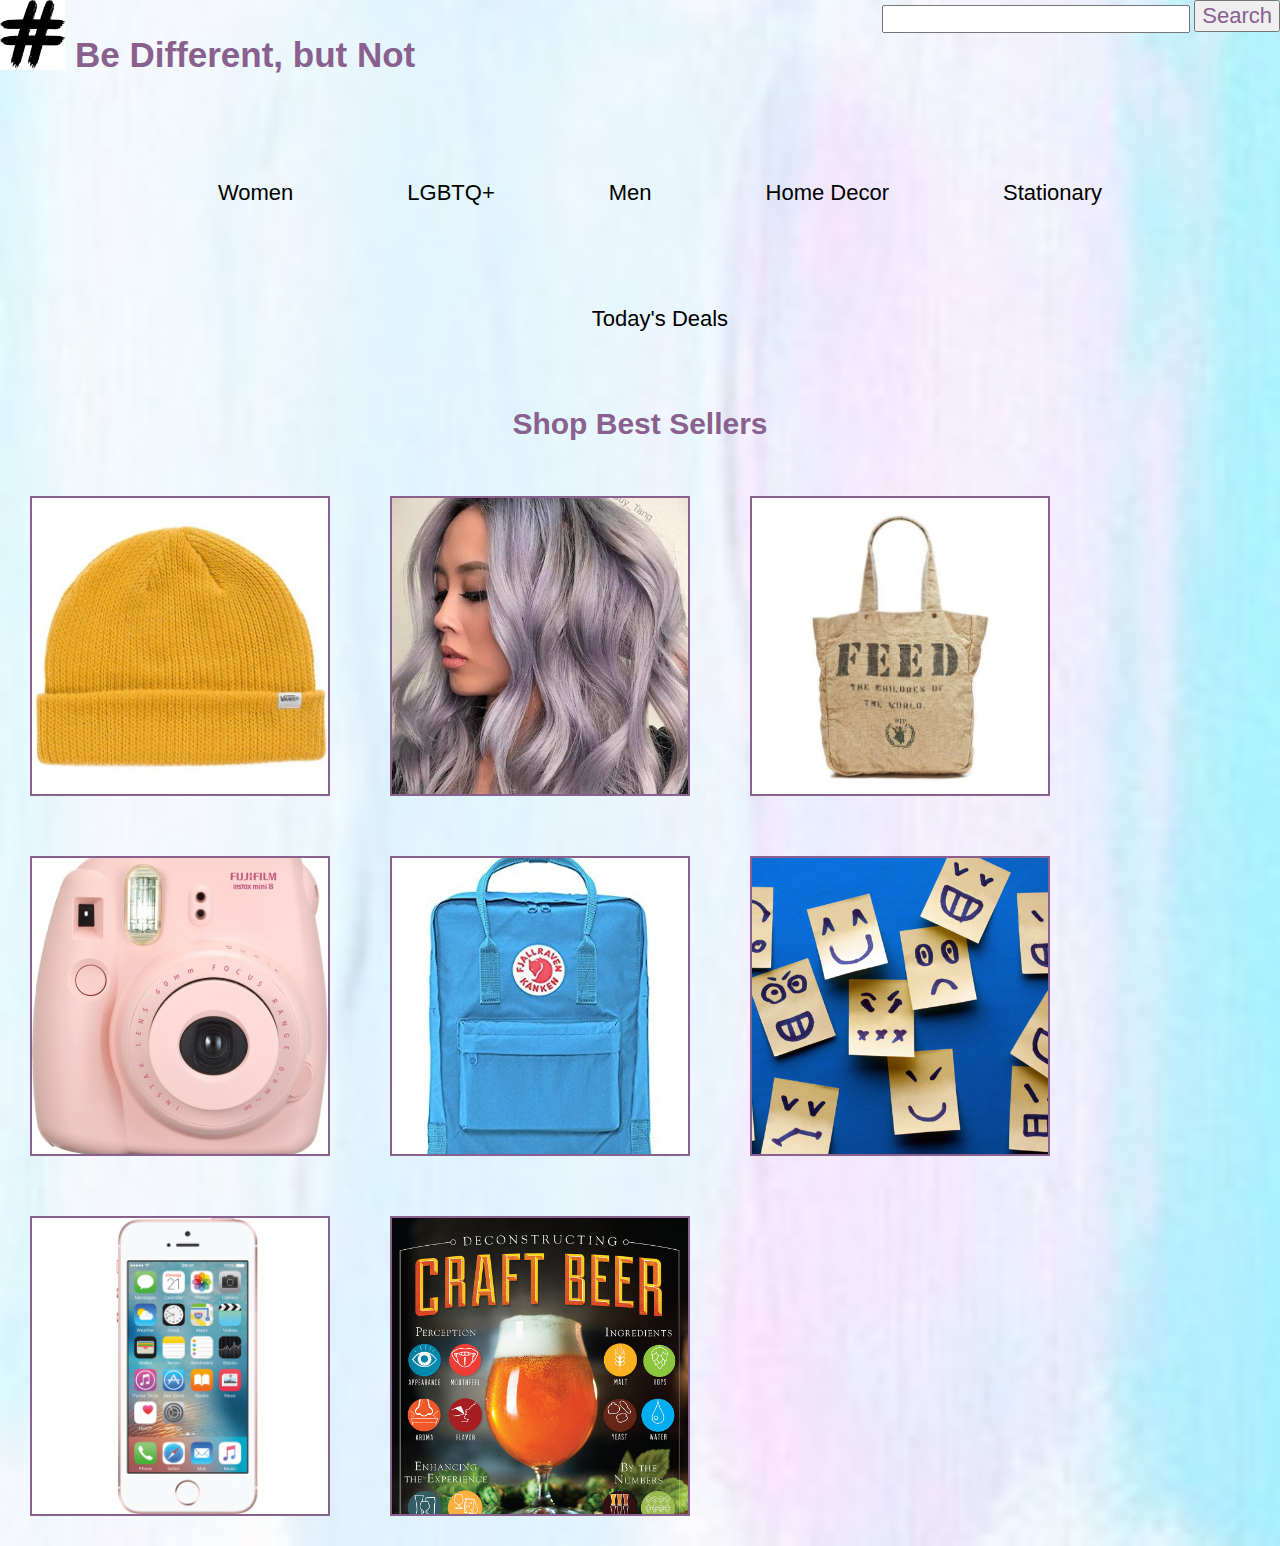
<file: index.html>
<!DOCTYPE html>

<html>
  <head>
    <title>
      What the Everyday Millenial Needs
    </title>
    <link rel="stylesheet" href="Styles/style.css">
    <meta name="viewport" content="width=device-width, initial-scale=1">
  </head>

  <body>
    <div class="header">
      <img src="Images/hashtag.jpg">
      <h3> Be Different, but Not </h3>
    </div>
    <div class= "searchbar">
      <input type="text" id="search">
      <button id="searchbutton"> Search </button>
    </div>

    <ul>
      <li> <a href="#">Women</a> </li>
      <li><a href="#">LGBTQ+</a></li>
      <li><a href="#">Men</a></li>
      <li><a href="#">Home Decor</a></li>
      <li><a href="#">Stationary</a></li>
      <li><a href="#">Today's Deals</a></li>
    </ul>

    <h2> Shop Best Sellers</h2>

    <a href="beanie.html">
        <div class="item" id="beanie">
          <!-- <span class="hide-me">hihi</span> -->
        </div>
    </a>

    <a href="#">
        <div class="item" id="pastel"> </div>
    </a>

    <a href="#">
        <div class="item" id="bag"> </div>
    </a>

    <a href="#">
        <div class="item" id="fuji"> </div>
    </a>

    <a href="#">
        <div class="item" id="backpack"> </div>
    </a>

    <a href="#">
        <div class="item" id="emotional"> </div>
    </a>

    <a href="#">
        <div class="item" id="phone"> </div>
    </a>

    <a href="#">
        <div class="item" id="beer"> </div>
    </a>


    <script src="jquery.js"></script>
    <!-- jquery goes first because js depends on it -->
    <script src="apps.js"></script>

  </body>

</html>
</file>
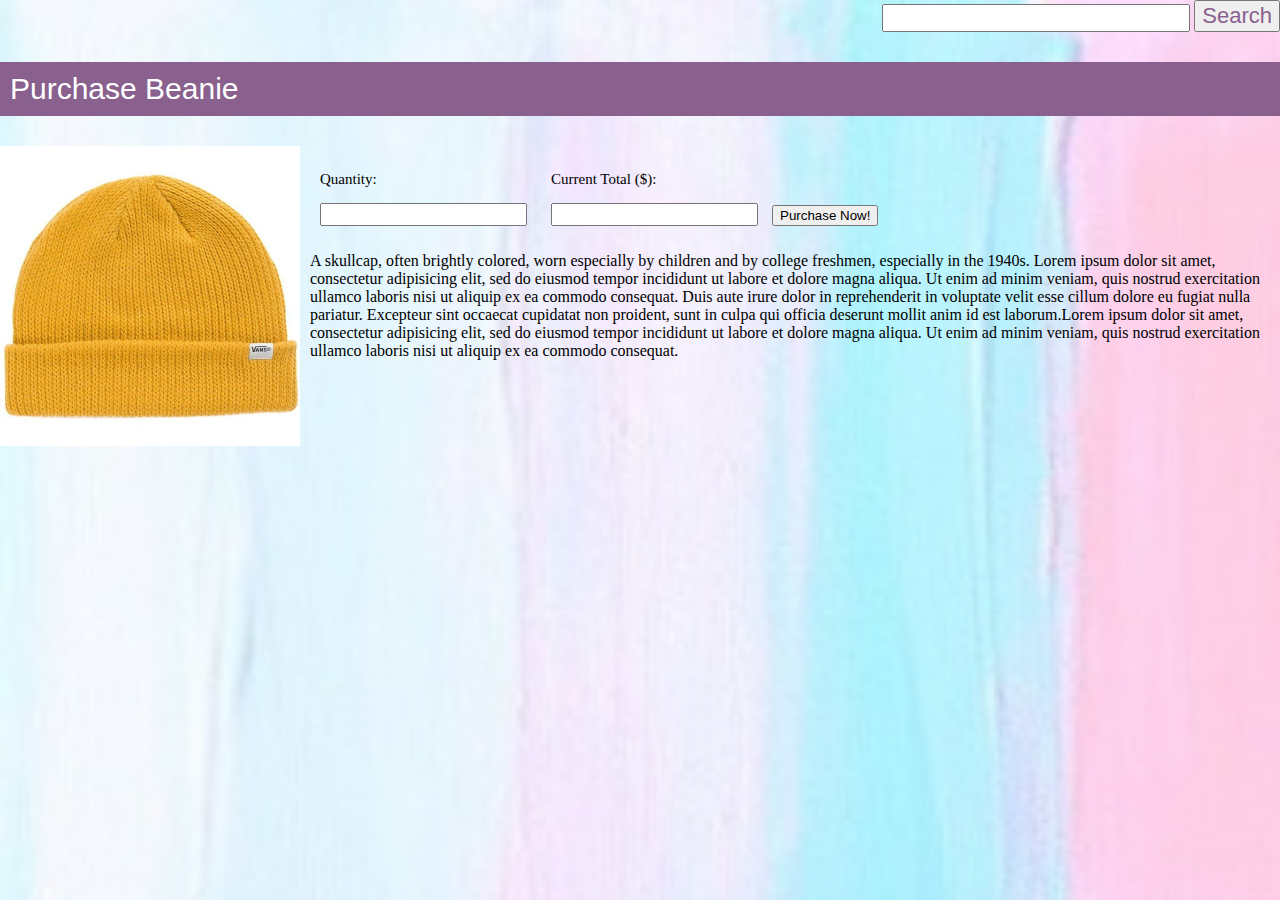
<file: beanie.html>
<!DOCTYPE html>

<html>
<head>
  <title>Beanie </title>
  <link rel="stylesheet" href="Styles/beanie.css">
  <meta name="viewport" content="width=device-width, initial-scale=1">
</head>

<body>

  <div class= "searchbar">
    <input type="text" id="search">
    <button id="searchbutton"> Search </button>
  </div>

  <div class="clear"></div>

  <div class="header">
      <p>Purchase Beanie</p>
  </div>

  <img src="Images/beanie.jpg">
  <div class= "wrapper">
    <div class="quantitywrap">

      <p> Quantity: </p>
      <input type="number" id="beanie">

    </div>
    <div class= "totalwrap">
      <p> Current Total ($): </p>
      <input type="number" id="total">
    </div>
    <!-- javascrip changeevent take calue and multiply then add back -->

  <a href="shipping.html"><button id="purchasebutton"> Purchase Now! </button></a>

  <p> A skullcap, often brightly colored, worn especially by children and by college freshmen, especially in the 1940s. Lorem ipsum dolor sit amet, consectetur adipisicing elit, sed do eiusmod tempor incididunt ut labore et dolore magna aliqua. Ut enim ad minim veniam, quis nostrud exercitation ullamco laboris nisi ut aliquip ex ea commodo consequat. Duis aute irure dolor in reprehenderit in voluptate velit esse cillum dolore eu fugiat nulla pariatur. Excepteur sint occaecat cupidatat non proident, sunt in culpa qui officia deserunt mollit anim id est laborum.Lorem ipsum dolor sit amet, consectetur adipisicing elit, sed do eiusmod tempor incididunt ut labore et dolore magna aliqua. Ut enim ad minim veniam, quis nostrud exercitation ullamco laboris nisi ut aliquip ex ea commodo consequat.

  </p>
</div>
  <script src="jquery.js"></script>
  <script src="apps.js"></script>
</body>
</html>
</file>
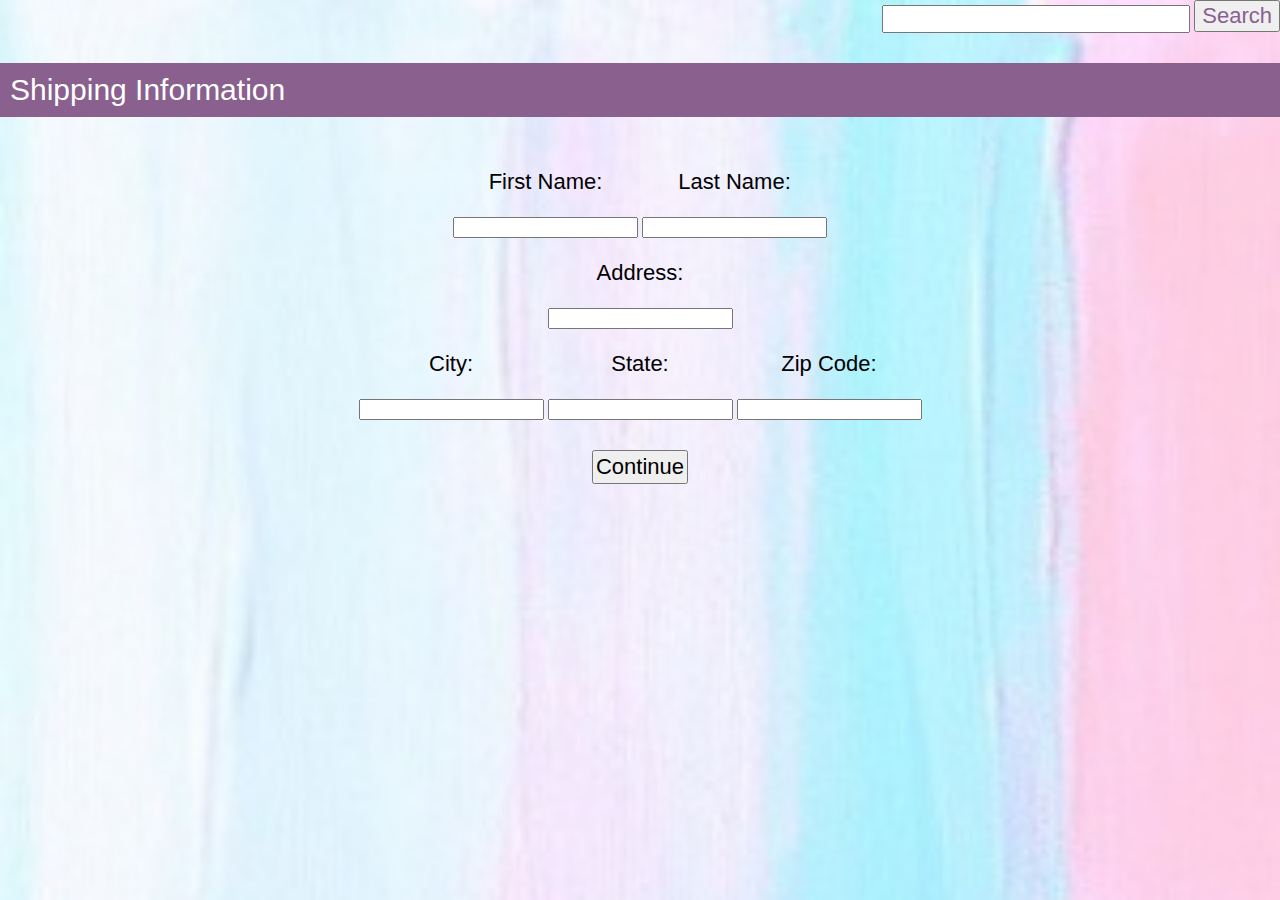
<file: shipping.html>
<!DOCTYPE html>

<html>
<head>
  <title>Shipping Information </title>
  <link rel="stylesheet" href="Styles/shipping.css">
</head>

<body>
  <div class= "searchbar">
    <input type="text" id="search">
    <button id="searchbutton"> Search </button>
  </div>

  <div class="clear"> </div>

  <div class="header">
    <p>Shipping Information </p>
  </div>

  <div class= "wrapper">
    <div class="namewrap">
      <div class="firstnamewrap">
        <p> First Name: </p>
        <input type="text" id ="firstName">
      </div>
      <div class="lastnamewrap">
        <p> Last Name: </p>
        <input type="text" id="lastName">
      </div>
    </div>

    <!-- <div class="addresswrap"> -->
      <div class="address#">
        <p> Address: </p>
        <input type="text" id="address">
      </div>
      <div class="citywrap">
        <p> City: </p>
        <input type="text" id="city">
      </div>
      <div class="statewrap">
        <p> State: </p>
        <input type="text" id="state">
      </div>

      <div class="zipwrap">

        <p> Zip Code: </p>
        <input type="text" id="zipCode">
      </div>

      <div class="clear"> </div>


      <button id="shipbutton"> Continue </button>

    <!-- </div> -->

  </div>

  <script src="jquery.js"></script>
  <script src="apps.js"></script>

</body>
</html>
</file>
<file: Styles/style.css>
body{
  background-image: url("../Images/superthumb.jpg");
  background-size: cover;
  margin: 0;
  padding: 0;
}

.header{
  display: inline-block;
}

img{
  width: 65px;
  /*display: inline-block;*/
  float: left;
}

h3{
  font-size: 35px;
  float: left;
  font-family: 'Open Sans Condensed', sans-serif;
  color: #89608E;
  margin-left: 10px;

}
.searchbar{
  float: right;

}
#search{
  height: 22px;
  width: 300px;
}
#searchbutton{
  color: #89608E;
  font-size: 22px;
  font-family: "Open Sans Condensed", sans-serif;
  background-color: none;
}

li{
  list-style-type: none;
  display: inline-block;
	margin: 50px;

}
ul{
  text-align: center;
}
ul li a{
  text-decoration: none;
  font-size: 22px;
  font-family: "Open Sans Condensed", sans-serif;
  color: black;
  /*text-align: center;*/
  /*border: 2px solid turquoise;*/
  background-color: none;
  padding: 3px;
  margin: 2px;
}

h2{
  font-size: 30px;
  text-align: center;
  font-family: 'Open Sans Condensed', sans-serif;
  color: #89608E;

}

.item{
  box-sizing: border-box;
  border: 2px solid #89608E;
  width: 300px;
  /*use when dealing with percentage and px*/
  height: 300px;
  margin: 30px;
  float: left;
  background-size: cover;
  background-position: center;
}



#beanie{
  background-image: url("../Images/beanie.jpg");
  text-align: center;
  font-size: 50px;
  color:#89608E;
}
/*
.hide-me {
  display: none;
}

#beanie:hover .hide-me {
  display: block;
}*/


#pastel{
  background-image: url("../Images/pastel.jpeg");
}

#bag{
  background-image:url("../Images/FEED1.jpg");
}

#fuji{
  background-image: url("../Images/camera.jpeg");
}

#backpack{
  background-image: url("../Images/backpack.jpg");
}

#emotional{
  background-image: url("../Images/emotion.jpg");
}

#phone{
  background-image:url("../Images/phone.jpg");
}

#beer{
  background-image: url("../Images/beer.jpg");
  background-position: center top;
}



@media all and (max-width: 400px){
  h3{
    font-size: 25px;
  }
  img{
    width: 55px;
  }
  li{
    list-style-type: none;
    display: block;

  	margin: 5px;

  }
  /*ul{
    text-align: center;
  }*/
  ul li a{
    text-decoration: none;
    font-size: 10px;
    font-family: "Open Sans Condensed", sans-serif;
    color: black;
    /*text-align: center;*/
    /*border: 2px solid turquoise;*/
    background-color: none;
    /*padding: 3px;*/
    margin: 2px;
    float: left;

  }

  h2{
    margin-top: 100px;
  }




};
</file>
<file: Styles/beanie.css>
body{
  margin:0;
  padding: 0;
  background-image: url("../Images/superthumb.jpg");
  background-size: cover;
}

.searchbar{
  float: right;
  margin:0;

}
#search{
  height: 22px;
  width: 300px;
}
#searchbutton{
  color: #89608E;
  font-size: 22px;
  font-family: "Open Sans Condensed", sans-serif;
  background-color: none;
}

.clear{
  clear:both;
}

.header{
  width: 100%;
  background-color: #89608E;
}

.header p{
  color: white;
  font-family: 'Open Sans Condensed', sans-serif;
  font-size: 30px;
  padding: 10px;
}


img {
  width: 300px;
  display: inline-block;
  float: left;
  margin-right: 10px;

}
.wrapper{
  /*margin-left: ;*/
  /*why doesn't show?*/

}
.totalwrap, .quantitywrap{
  display: inline-block;
  margin: 10px;
}
.totalwrap p, .quantitywrap p{
  font-size: 15px;
}
input{
  font-size: 15px;
}

#purchasebutton{

}

@media all and (max-width: 400px){
  .totalwrap p, .quantitywrap p{
    font-size: 25px;
  }
  input{
    font-size: 25px;
  }
  #purchasebutton{
    display: block;
    font-size: 25px;
    position: relative;
    top: 15px;
    left: 80px;
  }
}
</file>
<file: Styles/shipping.css>
body{
  background-image: url("../Images/superthumb.jpg");
  background-size: cover;
  margin: 0;
  padding: 0;
}

.searchbar{
  float: right;
  margin: 0;

}
#search{
  height: 22px;
  width: 300px;
}
#searchbutton{
  color: #89608E;
  font-size: 22px;
  font-family: "Open Sans Condensed", sans-serif;
  background-color: none;
}

.header{
  width: 100%;
  background-color: #89608E;

}

.header p{
  color: white;
  font-family: 'Open Sans Condensed', sans-serif;
  font-size: 30px;
  padding: 10px;

}
.wrapper{
  /*margin: auto 0;*/
  text-align: center;
  /*width: 500px;*/
  /*border: 2px solid black;*/
  /*how to add border just around actual content*/
}

.namewrap{
  /*display: inline-block;*/
}

.firstnamewrap, .lastnamewrap, .citywrap, .statewrap, .zipwrap {
  display: inline-block;
}

p{
  font-family: 'Open Sans Condensed', sans-serif;
  font-size: 22px;
}

#shipbutton{
  margin-top: 30px;
  font-size: 22px;
  font-family: 'Open Sans Condensed', sans-serif;
  padding: 2px;

}

.clear{
  clear:both;
  /*difference between clear all and clear both?*/
}
</file>
